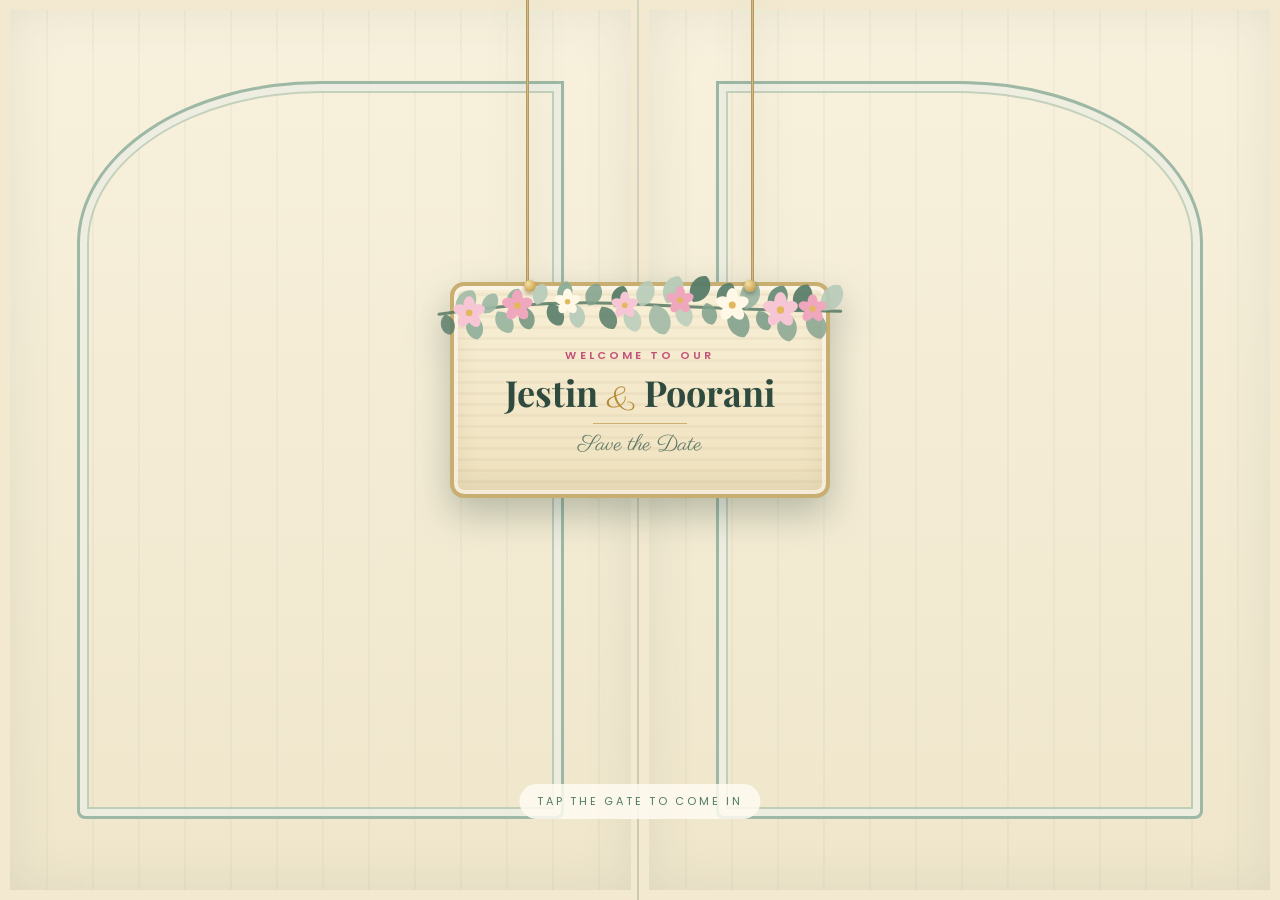
<file: index.html>
<!DOCTYPE html>
<html lang="en" data-page="wedding">
<head>
<meta charset="UTF-8">
<title>Jestin &amp; Poorani | Wedding - Save the Date</title>
<meta property="og:type" content="website">
<meta property="og:site_name" content="Jestin &amp; Poorani">
<meta property="og:title" content="Jestin &amp; Poorani | Wedding - Save the Date">
<meta property="og:description" content="Saturday, 2 January 2027 · Thrissur, Kerala. Tap to open our invitation.">
<meta property="og:url" content="https://tsjestin24.github.io/save_the_date/">
<meta property="og:image" content="https://tsjestin24.github.io/save_the_date/d89381a9-e6a9-4b5e-9f76-3facca8dae1c.jpg">
<meta property="og:image:alt" content="Jestin and Poorani, illustrated as a bride and groom">
<meta name="description" content="Saturday, 2 January 2027 · Thrissur, Kerala. Tap to open our invitation.">
<meta name="viewport" content="width=device-width, initial-scale=1.0">
<link rel="preconnect" href="https://fonts.googleapis.com">
<link href="https://fonts.googleapis.com/css2?family=Playfair+Display:ital,wght@0,600;0,700;1,500;1,600&family=Parisienne&family=Poppins:wght@300;400;500;600&display=swap" rel="stylesheet">
<style>
  :root{
    --ink:#EFEAFB; --ink-soft:#B3AAD1; --cream:#251F42;
    --page-grad: linear-gradient(160deg, #171531 0%, #221C46 50%, #2C1F52 100%);
    --lilac:#A78BE0; --rose:#E8688F; --gold:#E3B75B; --gold-soft:#F6E3BE;
    --serif:'Playfair Display', serif; --script:'Parisienne', cursive; --body-font:'Poppins', sans-serif;
  }
  *{box-sizing:border-box;}
  html,body{margin:0;padding:0;}
  body{
    font-family:var(--body-font); background:var(--page-grad); color:var(--ink);
    min-height:100vh; display:flex; align-items:center; justify-content:center;
    padding:40px 16px; overflow-x:hidden; position:relative;
  }
  .blob{ position:fixed; border-radius:50%; filter:blur(60px); opacity:0.3; z-index:0; }
  .blob1{ width:340px; height:340px; top:-120px; left:-100px; background:var(--lilac); }
  .blob2{ width:320px; height:320px; bottom:-100px; right:-90px; background:var(--rose); }
  #starLayer{ position:fixed; inset:0; pointer-events:none; z-index:1; overflow:hidden; }
  .star{ position:absolute; border-radius:50%; background:#fff; animation:starTwinkle ease-in-out infinite; }
  @keyframes starTwinkle{ 0%,100%{ opacity:0.15; transform:scale(0.7); } 50%{ opacity:1; transform:scale(1.2); } }
  #flowerLayer{ position:fixed; inset:0; pointer-events:none; z-index:5; overflow:hidden; }
  .petal{ position:absolute; top:-40px; opacity:0.85; animation-name:fall; animation-timing-function:linear; animation-iteration-count:infinite; }
  @keyframes fall{
    0%{ transform:translateY(-5vh) translateX(0) rotate(0deg); }
    50%{ transform:translateY(52vh) translateX(24px) rotate(180deg); }
    100%{ transform:translateY(110vh) translateX(-16px) rotate(360deg); }
  }

  /* ================= COVER / FIRST PAGE: wish upon a star ================= */
  .wish-overlay{
    position:fixed; inset:0; z-index:100; background:var(--page-grad);
    display:flex; flex-direction:column; align-items:center; justify-content:center;
    cursor:pointer; text-align:center; padding:20px; overflow:hidden;
    transition:opacity 0.9s ease, visibility 0.9s ease;
  }
  .wish-overlay.open{ opacity:0; visibility:hidden; pointer-events:none; }

  .shooting-star{
    position:absolute; top:18%; left:-10%; width:3px; height:3px; border-radius:50%;
    background:#fff; box-shadow:0 0 8px 2px rgba(255,255,255,0.85);
    animation:shoot 7s linear infinite;
  }
  .shooting-star::before{
    content:''; position:absolute; top:50%; right:0; width:90px; height:1px; transform:translateY(-50%);
    background:linear-gradient(90deg, transparent, rgba(255,255,255,0.85));
  }
  .shooting-star.s2{ top:42%; animation-delay:2.6s; }
  .shooting-star.s3{ top:70%; animation-delay:4.8s; }
  @keyframes shoot{
    0%{ transform:translate(0,0); opacity:0; }
    4%{ opacity:1; }
    32%{ transform:translate(130vw,70vh); opacity:0; }
    100%{ transform:translate(130vw,70vh); opacity:0; }
  }

  .wish-star-wrap{ position:relative; width:110px; height:110px; margin-bottom:20px; }
  .wish-star-wrap svg{ width:100%; height:100%; animation:starPulse 2.2s ease-in-out infinite; transition:transform 0.8s ease, opacity 0.8s ease; }
  @keyframes starPulse{
    0%,100%{ filter:drop-shadow(0 0 8px rgba(227,183,91,0.5)); transform:scale(1); }
    50%{ filter:drop-shadow(0 0 20px rgba(227,183,91,0.9)); transform:scale(1.06); }
  }
  .wish-overlay.open .wish-star-wrap svg{ animation:none; transform:scale(3); opacity:0; }
  .wish-burst{
    position:absolute; left:50%; top:50%; width:10px; height:10px; transform:translate(-50%,-50%) scale(0);
    border-radius:50%; pointer-events:none;
    background:radial-gradient(circle, rgba(255,255,255,0.95) 0%, rgba(227,183,91,0.55) 45%, transparent 72%);
  }
  .wish-overlay.open .wish-burst{ animation:rayBurst 0.9s ease-out forwards; }
  @keyframes rayBurst{
    0%{ transform:translate(-50%,-50%) scale(0); opacity:1; }
    100%{ transform:translate(-50%,-50%) scale(55); opacity:0; }
  }
  .wish-seal{ position:relative; transition:opacity 0.4s ease, transform 0.4s ease; }
  .wish-overlay.open .wish-seal{ opacity:0; transform:translateY(8px); }
  .wish-names{ font-family:var(--script); font-size:28px; color:var(--gold-soft); margin-bottom:6px; }
  .wish-hint{
    font-size:11px; letter-spacing:0.25em; text-transform:uppercase; color:var(--ink-soft);
    animation:pulseHint 2s ease-in-out infinite;
  }
  @keyframes pulseHint{ 0%,100%{opacity:0.55;} 50%{opacity:1;} }

  .site{ visibility:hidden; }
  .site.revealed{ visibility:visible; }
  .site.revealed .wrap{ animation:riseIn 0.9s cubic-bezier(.2,.8,.2,1) both; }
  @keyframes riseIn{ from{opacity:0; transform:translateY(18px);} to{opacity:1; transform:translateY(0);} }

  .wrap{ position:relative; z-index:2; max-width:760px; width:100%; text-align:center; }
  .eyebrow{ font-size:11.5px; font-weight:600; letter-spacing:0.32em; text-transform:uppercase; color:var(--rose); margin:0 0 14px; }
  .names{ font-family:var(--serif); font-style:normal; font-weight:700; font-size:clamp(34px,7vw,54px); margin:0 0 8px; }
  .amp{ font-family:var(--script); color:var(--gold); font-style:normal; font-size:0.8em; padding:0 6px; }
  .tagline{ color:var(--ink-soft); font-size:15px; margin-bottom:46px; }

  .doors{ display:flex; gap:26px; flex-wrap:wrap; justify-content:center; }
  .door{
    flex:1 1 260px; max-width:320px; background:var(--cream); border-radius:26px; padding:34px 26px;
    text-decoration:none; color:var(--ink); box-shadow:0 24px 50px -28px rgba(0,0,0,0.5);
    transition:transform 0.25s ease, box-shadow 0.25s ease; border-top:5px solid var(--accent);
    display:flex; flex-direction:column; align-items:center;
  }
  .door:hover{ transform:translateY(-6px); box-shadow:0 30px 60px -26px rgba(0,0,0,0.6); }
  .door-icon{
    width:64px; height:64px; border-radius:50%; display:flex; align-items:center; justify-content:center;
    background:color-mix(in srgb, var(--accent) 22%, #1B1428); font-size:26px; margin-bottom:16px;
  }
  .door h2{ font-family:var(--serif); font-style:italic; font-size:23px; margin:0 0 6px; }
  .door .door-date{ font-size:12.5px; font-weight:600; letter-spacing:0.1em; text-transform:uppercase; color:var(--accent); margin-bottom:10px; }
  .door p{ font-size:13px; color:var(--ink-soft); margin:0 0 18px; line-height:1.6; }
  .door .door-cta{
    font-size:12px; font-weight:600; letter-spacing:0.05em; color:#fff; background:var(--accent);
    padding:10px 22px; border-radius:999px;
  }

  .footer-note{ margin-top:44px; font-size:12.5px; color:var(--ink-soft); }
  .footer-note .script{ font-family:var(--script); font-size:20px; color:var(--rose); display:block; margin-bottom:6px; }

  .music-btn{
    position:fixed; bottom:22px; right:22px; width:52px; height:52px; border-radius:50%; border:none;
    background:#fff; display:flex; align-items:center; justify-content:center; cursor:pointer;
    box-shadow:0 10px 26px -10px rgba(0,0,0,0.5); transition:transform 0.25s ease; z-index:10;
  }
  .music-btn:hover{ transform:scale(1.06); }
  .music-btn .bars{ display:flex; align-items:flex-end; gap:2.5px; height:16px; }
  .music-btn .bars span{ width:3px; background:var(--rose); border-radius:2px; animation:bar 1s ease-in-out infinite; }
  .music-btn .bars span:nth-child(1){ height:6px; animation-delay:0s; }
  .music-btn .bars span:nth-child(2){ height:14px; animation-delay:0.2s; }
  .music-btn .bars span:nth-child(3){ height:9px; animation-delay:0.4s; }
  @keyframes bar{ 0%,100%{ transform:scaleY(0.5); } 50%{ transform:scaleY(1); } }
  .music-btn.paused .bars span{ animation-play-state:paused; }
  .music-hint{ position:fixed; bottom:28px; right:82px; font-size:12px; color:var(--ink-soft); z-index:10; }

  @media(max-width:560px){ .doors{ flex-direction:column; align-items:center; } .door{ width:100%; } .music-hint{ display:none; } }

  /* ================= GARDEN GATE COVER ================= */
  .wish-overlay{ perspective:1600px; }
  .gate{ position:absolute; inset:0; }
  .gdoor{
    position:absolute; top:0; bottom:0; width:50.2%; background:
      repeating-linear-gradient(90deg, rgba(47,74,63,.035) 0 2px, transparent 2px 46px),
      linear-gradient(180deg,#F8F1DD,#EFE6CB);
    transition:transform 1.5s cubic-bezier(.65,0,.25,1); backface-visibility:hidden;
    box-shadow:inset 0 0 0 10px #F2E9D0, inset 0 0 60px rgba(47,74,63,.12);
  }
  .gdoor-l{ left:0; transform-origin:0 50%; border-right:2px solid rgba(47,74,63,.18); }
  .gdoor-r{ right:0; transform-origin:100% 50%; border-left:2px solid rgba(47,74,63,.18); }
  .gdoor .panel{
    position:absolute; left:12%; right:12%; top:9%; bottom:9%; border:3px solid #9DB8A5; border-radius:0 0 8px 8px;
    box-shadow:inset 0 0 0 7px rgba(255,251,241,.7), inset 0 0 0 9px rgba(157,184,165,.55);
  }
  .gdoor-l .panel{ border-top-left-radius:50% 22%; border-top-right-radius:0; }
  .gdoor-r .panel{ border-top-right-radius:50% 22%; border-top-left-radius:0; }
  .gdoor .knob{
    position:absolute; top:52%; width:22px; height:22px; border-radius:50%;
    background:radial-gradient(circle at 35% 30%, #F5DFA0, #C79B3E 65%, #9B7425); box-shadow:0 3px 8px rgba(0,0,0,.3);
  }
  .gdoor-l .knob{ right:5%; } .gdoor-r .knob{ left:5%; }

  .sign{
    --w:min(80vw,380px); position:absolute; left:50%; top:-6px; width:var(--w); margin-left:calc(var(--w) / -2);
    transform-origin:50% 0; animation:signSwing 4.2s ease-in-out infinite alternate;
    transition:transform 1.1s cubic-bezier(.5,0,.3,1), opacity .9s ease; filter:drop-shadow(0 16px 18px rgba(47,74,63,.3));
  }
  @keyframes signSwing{ from{ transform:rotate(-2.2deg);} to{ transform:rotate(2.2deg);} }
  .rope{ position:absolute; top:0; width:3px; height:calc(32vh + 6px); background:linear-gradient(90deg,#A88A55,#D4B87C,#A88A55); border-radius:2px; }
  .rope.r1{ left:20%; } .rope.r2{ right:20%; }
  .board{
    position:absolute; left:0; right:0; top:32vh; padding:calc(var(--w)*.16) 8% calc(var(--w)*.09); text-align:center;
    background:
      repeating-linear-gradient(0deg, rgba(120,90,40,.05) 0 3px, transparent 3px 11px),
      linear-gradient(180deg,#F8EFD6,#EFE2BF);
    border:4px solid #C9AE72; border-radius:14px; box-shadow:inset 0 0 0 4px rgba(255,251,241,.65), inset 0 -10px 26px rgba(120,90,40,.12);
  }
  .board::before,.board::after{ content:''; position:absolute; top:-6px; width:12px; height:12px; border-radius:50%;
    background:radial-gradient(circle at 35% 30%, #F5DFA0, #B88B35); box-shadow:0 2px 4px rgba(0,0,0,.3); }
  .board::before{ left:calc(20% - 4px); } .board::after{ right:calc(20% - 4px); }
  .garland{ position:absolute; left:-4%; right:-4%; top:-34px; width:108%; height:auto; overflow:visible; pointer-events:none; }
  .w-rule{ width:30%; height:1px; background:#B88B35; opacity:.6; margin:4px auto 6px; }
  .w-eyebrow{ font-size:clamp(9px,2.4vw,11px); letter-spacing:.28em; text-transform:uppercase; color:#C2527A; font-weight:600; }
  .w-names{ font-family:var(--serif); font-weight:700; color:#2F4A3F; font-size:clamp(24px,7.4vw,36px); line-height:1.15; margin:8px 0 4px; }
  .w-names span{ font-family:var(--script); color:#B88B35; font-weight:400; }
  .w-sub{ font-family:var(--script); color:#5C7767; font-size:clamp(17px,4.8vw,22px); }
  .gate-hint{
    position:absolute; left:50%; bottom:9%; transform:translateX(-50%); white-space:nowrap;
    font-size:11px; letter-spacing:.25em; text-transform:uppercase; color:#4F7A66;
    background:rgba(255,251,241,.85); padding:9px 18px; border-radius:999px; animation:pulseHint 2s ease-in-out infinite;
    transition:opacity .3s;
  }

  .wish-overlay.unseal .gdoor-l{ transform:rotateY(-105deg); }
  .wish-overlay.unseal .gdoor-r{ transform:rotateY(105deg); }
  .wish-overlay.unseal .gdoor-l{ transform:rotateY(-105deg); }
  .wish-overlay.unseal .gdoor-r{ transform:rotateY(105deg); }
  .wish-overlay.unseal .sign{ animation:none; transform:translateY(-130%) rotate(4deg); opacity:0; }
  .wish-overlay.unseal .gate-hint{ animation:none; opacity:0; }
</style>
<link rel="stylesheet" href="theme.css">
<style>.eyebrow{ color:var(--accent) !important; } .doors{ margin-top:6px; }</style>
<script>
/* always start at the top of the page */
try{ if('scrollRestoration' in history) history.scrollRestoration='manual'; }catch(e){}
window.scrollTo(0,0);
window.addEventListener('pageshow',function(){ window.scrollTo(0,0); });
window.addEventListener('load',function(){ window.scrollTo(0,0); });
</script>
</head>
<body>

<div class="blob blob1"></div>
<div class="blob blob2"></div>
<div id="starLayer"></div>
<div id="flowerLayer"></div>

<!-- ================= COVER (FIRST PAGE): garden gate with hanging welcome sign ================= -->
<div class="wish-overlay" id="cover" onclick="openCover()">
  <div class="gate">
    <div class="gdoor gdoor-l"><div class="panel"></div><span class="knob"></span></div>
    <div class="gdoor gdoor-r"><div class="panel"></div><span class="knob"></span></div>
    <div class="sign" id="sign">
      <i class="rope r1"></i><i class="rope r2"></i>
      <div class="board">
        <svg class="garland" id="garlandSvg" viewBox="0 0 400 90" aria-hidden="true"></svg>
        <div class="w-eyebrow">Welcome to our</div>
        <div class="w-names">Jestin <span>&amp;</span> Poorani</div>
        <div class="w-rule"></div>
        <div class="w-sub">Save the Date</div>
      </div>
    </div>
    <div class="gate-hint">Tap the gate to come in</div>
  </div>
</div>

<!-- ================= SITE ================= -->
<div class="site" id="site">
  <div class="wrap">
    <div class="eyebrow">Save the Date</div>
    <h1 class="names">Jestin <span class="amp">&amp;</span> Poorani</h1>
    <div class="tagline">We’re getting married — come and celebrate with us</div>

    <div class="doors">
      <a class="door" href="invitation.html">
        <div class="door-icon">💍</div>
        <div class="door-date">Sat, 2 January 2027</div>
        <h2>Our Wedding</h2>
        <p>Wedding &amp; Reception<br>Thrissur, Kerala</p>
        <span class="door-cta">View Invitation</span>
      </a>
    </div>

    <div class="footer-note">
      <span class="script">With love</span>
      We can't wait to celebrate with you
    </div>
  </div>
</div>

<div class="music-hint" id="musicHint">a little tune for you</div>
<button class="music-btn paused" id="musicBtn" onclick="toggleMusic()">
  <div class="bars" id="musicBars"><span></span><span></span><span></span></div>
</button>
<audio id="bgAudio" src="mundhinam.mp3" loop preload="auto"></audio>

<script>

/* ---------- Garland draped on the sign ---------- */
(function buildGarland(){
  const svg=document.getElementById('garlandSvg'); if(!svg) return;
  const NS='http://www.w3.org/2000/svg', mk=(n,a)=>{const e=document.createElementNS(NS,n); for(const k in a) e.setAttribute(k,a[k]); return e;};
  let seed=5; const rnd=()=> (seed=(seed*16807)%2147483647)/2147483647;
  const greens=['#7FA08C','#9DB8A5','#6A8F7B','#B7CBB9','#587D69','#8EAE9A'];
  const y=x=>62-Math.sin(Math.PI*x/400)*10 + Math.sin(x/23)*3;
  svg.appendChild(mk('path',{d:'M0,'+y(0)+' Q100,'+(y(100)-6)+' 200,'+(y(200)-2)+' T400,'+y(400),fill:'none',stroke:'#4E735F','stroke-width':3,'stroke-linecap':'round',opacity:.8}));
  for(let x=6;x<=394;x+=13){
    const up=(Math.round(x/13)%2)?-1:1, r=11+rnd()*6, ang=up*(55+rnd()*30);
    const g=mk('g',{transform:'translate('+x+','+y(x)+') rotate('+ang+')'});
    g.appendChild(mk('path',{d:'M0,0 C'+r*.5+','+-r*.95+' '+r*1.7+','+-r*.7+' '+r*1.9+',0 C'+r*1.7+','+r*.7+' '+r*.5+','+r*.95+' 0,0Z',
      fill:greens[Math.floor(rnd()*greens.length)],opacity:(.75+rnd()*.25).toFixed(2)}));
    svg.appendChild(g);
  }
  const cols=['#F6C6D5','#EFA7BE','#FFF8E6'];
  [30,78,128,185,240,292,340,372].forEach((x,i)=>{
    const f=mk('g',{transform:'translate('+x+','+(y(x)-2)+') scale('+(.9+rnd()*.5).toFixed(2)+')'});
    for(let p=0;p<5;p++) f.appendChild(mk('ellipse',{cx:0,cy:-7,rx:5,ry:7.5,fill:cols[i%3],transform:'rotate('+p*72+')'}));
    f.appendChild(mk('circle',{r:3,fill:'#E3B75B'})); svg.appendChild(f);
  });
})();

/* ---------- Cover open ---------- */
function openCover(){
  const cover = document.getElementById('cover');
  const site = document.getElementById('site');
  if(cover.classList.contains('unseal')) return;
  cover.classList.add('unseal');
  window.scrollTo(0,0);
  site.classList.add('revealed');
  // a real click is a user gesture: start music right away if nothing was already playing
  if(!musicOn){ toggleMusic(); }
  setTimeout(()=>{
    cover.classList.add('open');
    site.classList.add('revealed');
    document.body.style.overflow = 'auto';
    window.scrollTo(0,0);
    setTimeout(()=>{ cover.style.display = 'none'; window.scrollTo(0,0); }, 1000);
  }, 1500);
}
document.body.style.overflow = 'hidden';

/* ---------- Dreamy twinkling stars ---------- */
(function initStars(){
  const layer = document.getElementById('starLayer');
  const count = 40;
  for(let i=0;i<count;i++){
    const el = document.createElement('span');
    el.className = 'star';
    const size = 1.5 + Math.random()*2.5;
    el.style.width = size+'px'; el.style.height = size+'px';
    el.style.left = (Math.random()*100)+'vw';
    el.style.top = (Math.random()*100)+'vh';
    el.style.animationDuration = (2 + Math.random()*3)+'s';
    el.style.animationDelay = (-Math.random()*5)+'s';
    layer.appendChild(el);
  }
})();

/* ---------- Flower shower ---------- */
(function initFlowers(){
  const layer = document.getElementById('flowerLayer');
  const blossoms = ['🌸','🌺','💮','✿','❀','🌼'];
  const count = 16;
  for(let i=0;i<count;i++){
    const el = document.createElement('span');
    el.className = 'petal';
    el.textContent = blossoms[Math.floor(Math.random()*blossoms.length)];
    const left = Math.random()*100;
    const size = 13 + Math.random()*15;
    const duration = 10 + Math.random()*9;
    const delay = Math.random()*duration;
    el.style.left = left+'vw';
    el.style.fontSize = size+'px';
    el.style.animationDuration = duration+'s';
    el.style.animationDelay = '-'+delay+'s';
    layer.appendChild(el);
  }
})();

/* ---------- Music (with cross-page persistence; best-effort, browsers may block autoplay) ---------- */
let audioCtx=null, musicOn=false, scheduleTimer=null, nextNoteTime=0, usingFile=false;
const tempo=88, noteLen=60/tempo;
const phrase=[{n:'C4',d:1},{n:'E4',d:1},{n:'G4',d:1},{n:'B4',d:1},{n:'A4',d:1},{n:'G4',d:2},{n:'D4',d:1},{n:'C4',d:2}];
const freqs={C4:261.63,D4:293.66,E4:329.63,G4:392.0,A4:440.0,B4:493.88,C5:523.25};
function scheduleNote(freq,time,dur){
  const osc=audioCtx.createOscillator(),gain=audioCtx.createGain();
  osc.type='sine'; osc.frequency.value=freq;
  const osc2=audioCtx.createOscillator(); osc2.type='triangle'; osc2.frequency.value=freq/2;
  const gain2=audioCtx.createGain();
  gain.gain.setValueAtTime(0.0001,time); gain.gain.exponentialRampToValueAtTime(0.09,time+0.08); gain.gain.exponentialRampToValueAtTime(0.0001,time+dur*0.95);
  gain2.gain.setValueAtTime(0.0001,time); gain2.gain.exponentialRampToValueAtTime(0.035,time+0.1); gain2.gain.exponentialRampToValueAtTime(0.0001,time+dur*0.95);
  osc.connect(gain).connect(audioCtx.destination); osc2.connect(gain2).connect(audioCtx.destination);
  osc.start(time); osc.stop(time+dur); osc2.start(time); osc2.stop(time+dur);
}
let phraseIndex=0;
function schedulerTick(){
  while(nextNoteTime < audioCtx.currentTime+1.0){
    const step=phrase[phraseIndex%phrase.length]; const dur=step.d*noteLen;
    scheduleNote(freqs[step.n], nextNoteTime, dur*0.9); nextNoteTime+=dur; phraseIndex++;
  }
  scheduleTimer=setTimeout(schedulerTick,200);
}
function toggleMusic(){
  const btn=document.getElementById('musicBtn'), hint=document.getElementById('musicHint'), fileAudio=document.getElementById('bgAudio');
  if(!musicOn){
    fileAudio.volume=0.5;
    const p=fileAudio.play();
    if(p!==undefined){ p.then(()=>{ musicOn=true; usingFile=true; btn.classList.remove('paused'); hint.textContent='now playing'; saveMusicState(); }).catch(()=>startGeneratedTune()); }
    else{ startGeneratedTune(); }
  } else {
    if(usingFile){ fileAudio.pause(); usingFile=false; } else { clearTimeout(scheduleTimer); }
    musicOn=false; btn.classList.add('paused'); hint.textContent='a little tune for you';
    saveMusicState();
  }
}
function startGeneratedTune(){
  if(!audioCtx){ audioCtx=new (window.AudioContext||window.webkitAudioContext)(); }
  if(audioCtx.state==='suspended'){ audioCtx.resume(); }
  nextNoteTime=audioCtx.currentTime+0.1; phraseIndex=0; schedulerTick();
  musicOn=true; usingFile=false;
  document.getElementById('musicBtn').classList.remove('paused');
  document.getElementById('musicHint').textContent='now playing';
  saveMusicState();
}

const LS_MUTED='stdMusicMuted', LS_TIME='stdMusicTime';
function saveMusicState(){
  const fileAudio=document.getElementById('bgAudio');
  try{
    localStorage.setItem(LS_MUTED, musicOn?'0':'1');
    if(usingFile) localStorage.setItem(LS_TIME, String(fileAudio.currentTime||0));
  }catch(e){}
}
function tryAutoplayMusic(){
  let muted=false, savedTime=0;
  try{ muted = localStorage.getItem(LS_MUTED)==='1'; savedTime = parseFloat(localStorage.getItem(LS_TIME)||'0'); }catch(e){}
  if(muted) return;
  const btn=document.getElementById('musicBtn'), hint=document.getElementById('musicHint'), fileAudio=document.getElementById('bgAudio');
  fileAudio.currentTime = savedTime||0; fileAudio.volume=0.5;
  const p=fileAudio.play();
  const markPlaying=()=>{ musicOn=true; usingFile=true; btn.classList.remove('paused'); hint.textContent='now playing'; };
  const markBlocked=()=>{ hint.textContent='tap to play music'; };
  if(p!==undefined){ p.then(markPlaying).catch(markBlocked); } else { markBlocked(); }
}
setInterval(()=>{ if(musicOn) saveMusicState(); }, 1500);
window.addEventListener('pagehide', saveMusicState);
document.addEventListener('visibilitychange', ()=>{ if(document.hidden) saveMusicState(); });
tryAutoplayMusic();
</script>
<script src="theme.js"></script>
</body>
</html>
</file>
<file: theme.css>
/* Eucalyptus green + cream theme */
html[data-page]{
  --ink:#2F4A3F; --ink-soft:#5C7767; --cream:#FFFBF1;
  --page-grad: linear-gradient(165deg, #FBF6E9 0%, #EAF0E2 48%, #D3E0CF 100%);
  --gold:#B88B35; --gold-soft:#F0DDB0;
  --lilac:#4F7A66;           /* eucalyptus */
  --rose:#C2527A;            /* pink accent */
  --accent:#4F7A66; --accent-soft:#EDF3E6;
}
body{ background:var(--page-grad); background-attachment:fixed; }
#starLayer, .shooting-star{ display:none !important; }
.blob{ opacity:.22 !important; }
.blob2{ background:#EAD9A8; }

/* readable chrome on the light theme */
.home-link{ background:rgba(255,251,241,.92) !important; color:var(--ink) !important; box-shadow:0 8px 20px -10px rgba(47,74,63,.35) !important; }
.btn-outline{ border-color:rgba(47,74,63,.3) !important; }
.tl-tag{ background:rgba(79,122,102,.12) !important; }
.music-btn{ box-shadow:0 10px 26px -10px rgba(47,74,63,.45) !important; }
.cd-box, .vine-card, .door, .card{ box-shadow:0 20px 44px -26px rgba(47,74,63,.35) !important; }
.vine-card{ background:var(--accent-soft) !important; }
.hero-photo{ box-shadow:0 26px 60px -24px rgba(47,74,63,.5) !important; }
.names .amp, .names-hero .amp, .amp{ color:var(--gold) !important; }
.btn-gold{ background:linear-gradient(135deg,#F0DDB0,#D9B25F) !important; color:#4A3A1A !important; }

/* home page cover + doors */
.wish-names{ color:#3F5F52 !important; }
.door-icon{ background:color-mix(in srgb, var(--accent) 16%, #FFFBF1) !important; }
.door .door-date{ color:var(--accent) !important; }

/* ---------- plants ---------- */
#plants{ position:fixed; inset:0; z-index:0; pointer-events:none; overflow:hidden; }
#plants::after{ /* soft shade toward the edges */
  content:''; position:absolute; inset:0;
  background:radial-gradient(ellipse at 50% 45%, transparent 55%, rgba(47,74,63,.16) 100%);
}
#plants .base{ position:absolute; width:0; height:0; }
#plants svg{ position:absolute; bottom:0; left:50%; overflow:visible; transform-origin:50% 100%; margin-left:calc(var(--w) / -2);
  width:var(--w); height:calc(var(--w) * 1.35); animation:sway var(--dur) ease-in-out infinite alternate; animation-delay:var(--delay); }
@keyframes sway{ from{ transform:rotate(calc(var(--rot) - 2.2deg)); } to{ transform:rotate(calc(var(--rot) + 2.2deg)); } }
@media (prefers-reduced-motion: reduce){ #plants svg{ animation:none; transform:rotate(var(--rot)); } }

/* panels: rounded, softly translucent instead of hard cream blocks */
.message-section, .timeline-section, .details-section, .cross-link{
  background:rgba(255,251,241,.8) !important; border-radius:30px; margin:26px auto !important;
  box-shadow:0 24px 50px -34px rgba(47,74,63,.45); backdrop-filter:blur(3px);
  width:calc(100% - 32px);
}
@media(max-width:600px){ .message-section, .timeline-section, .details-section, .cross-link{ width:calc(100% - 20px); border-radius:24px; } }

/* let the plants show behind the "make a wish" cover */
.wish-overlay{ background:transparent !important; }
</file>
